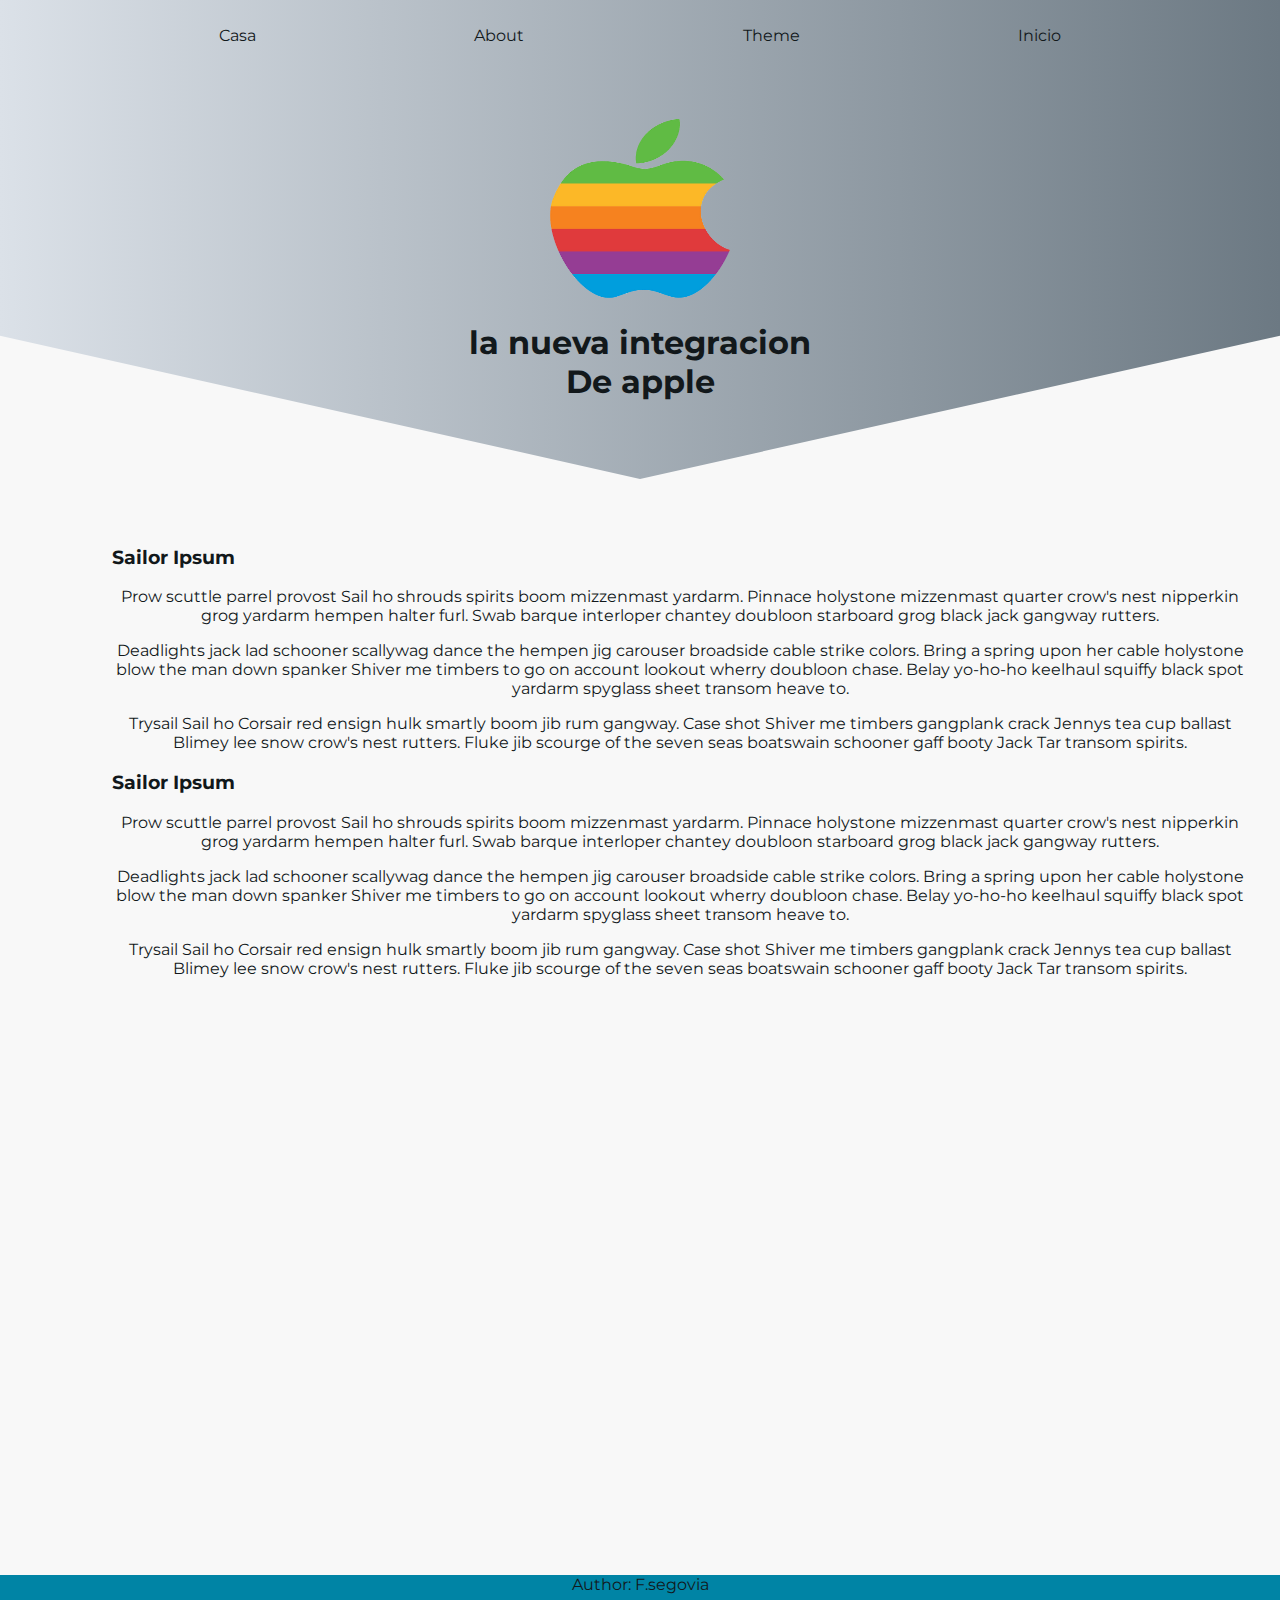
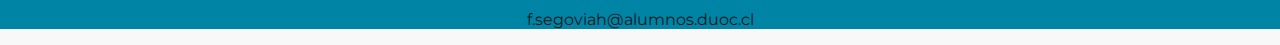
<file: index.html>
<!DOCTYPE html>
<html lang="en">
  <head>
    <meta charset="UTF-8" />
    <meta name="viewport" content="width=device-width, initial-scale=1.0" />
    <title>Apple</title>

    <link
      href="https://fonts.googleapis.com/css?family=Montserrat&display=swap"
      rel="stylesheet"
    />

    <link rel="stylesheet" href="css/style.css" />

    <script defer src="js/app.js"></script>
  </head>

  <body class="light">
    <!-- Menu Navbar -->

    <nav class="navbar">
      <ul class="navbar-nav">
        <li class="nav-item">Casa</li>
        <li class="nav-item">About</li>

        <!--Colores Dropdown -->

        <li class="nav-item has-dropdown">
          <a href="#">Theme</a>
          <ul class="dropdown">
            <li class="dropdown-item">
              <a id="light" href="#">Claro</a>
            </li>
            <li class="dropdown-item">
              <a id="dark" href="#">Oscuro</a>
            </li>
            <li class="dropdown-item">
              <a id="solar" href="#">solarizar</a>
            </li>
          </ul>
        </li>

        <li class="nav-item" href="/loginvista.html" >Inicio</li>
      </ul>
    </nav>

    <header>
      <img src="apple_logo_PNG19695.png" class="logo"  >
      <h1>la nueva integracion<br/>De apple</h1>

      <p></p>
    </header>

    <main>
      <h3>Sailor Ipsum</h3>
      <p>
        Prow scuttle parrel provost Sail ho shrouds spirits boom mizzenmast
        yardarm. Pinnace holystone mizzenmast quarter crow's nest nipperkin grog
        yardarm hempen halter furl. Swab barque interloper chantey doubloon
        starboard grog black jack gangway rutters.
      </p>
      <p>
        Deadlights jack lad schooner scallywag dance the hempen jig carouser
        broadside cable strike colors. Bring a spring upon her cable holystone
        blow the man down spanker Shiver me timbers to go on account lookout
        wherry doubloon chase. Belay yo-ho-ho keelhaul squiffy black spot
        yardarm spyglass sheet transom heave to.
      </p>
      <p>
        Trysail Sail ho Corsair red ensign hulk smartly boom jib rum gangway.
        Case shot Shiver me timbers gangplank crack Jennys tea cup ballast
        Blimey lee snow crow's nest rutters. Fluke jib scourge of the seven seas
        boatswain schooner gaff booty Jack Tar transom spirits.
      </p>

      <h3>Sailor Ipsum</h3>

      <p>
        Prow scuttle parrel provost Sail ho shrouds spirits boom mizzenmast
        yardarm. Pinnace holystone mizzenmast quarter crow's nest nipperkin grog
        yardarm hempen halter furl. Swab barque interloper chantey doubloon
        starboard grog black jack gangway rutters.
      </p>
      <p>
        Deadlights jack lad schooner scallywag dance the hempen jig carouser
        broadside cable strike colors. Bring a spring upon her cable holystone
        blow the man down spanker Shiver me timbers to go on account lookout
        wherry doubloon chase. Belay yo-ho-ho keelhaul squiffy black spot
        yardarm spyglass sheet transom heave to.
      </p>
      <p>
        Trysail Sail ho Corsair red ensign hulk smartly boom jib rum gangway.
        Case shot Shiver me timbers gangplank crack Jennys tea cup ballast
        Blimey lee snow crow's nest rutters. Fluke jib scourge of the seven seas
        boatswain schooner gaff booty Jack Tar transom spirits.
      </p>
    
    </main>
   
   
  </body>
  <footer>
    <div class="footer">
      <p>Author: F.segovia</p>
      <p><a href="f.segoviah@alumnos.duoc.cl|">f.segoviah@alumnos.duoc.cl</a></p>
  </footer>
</html>
</file>
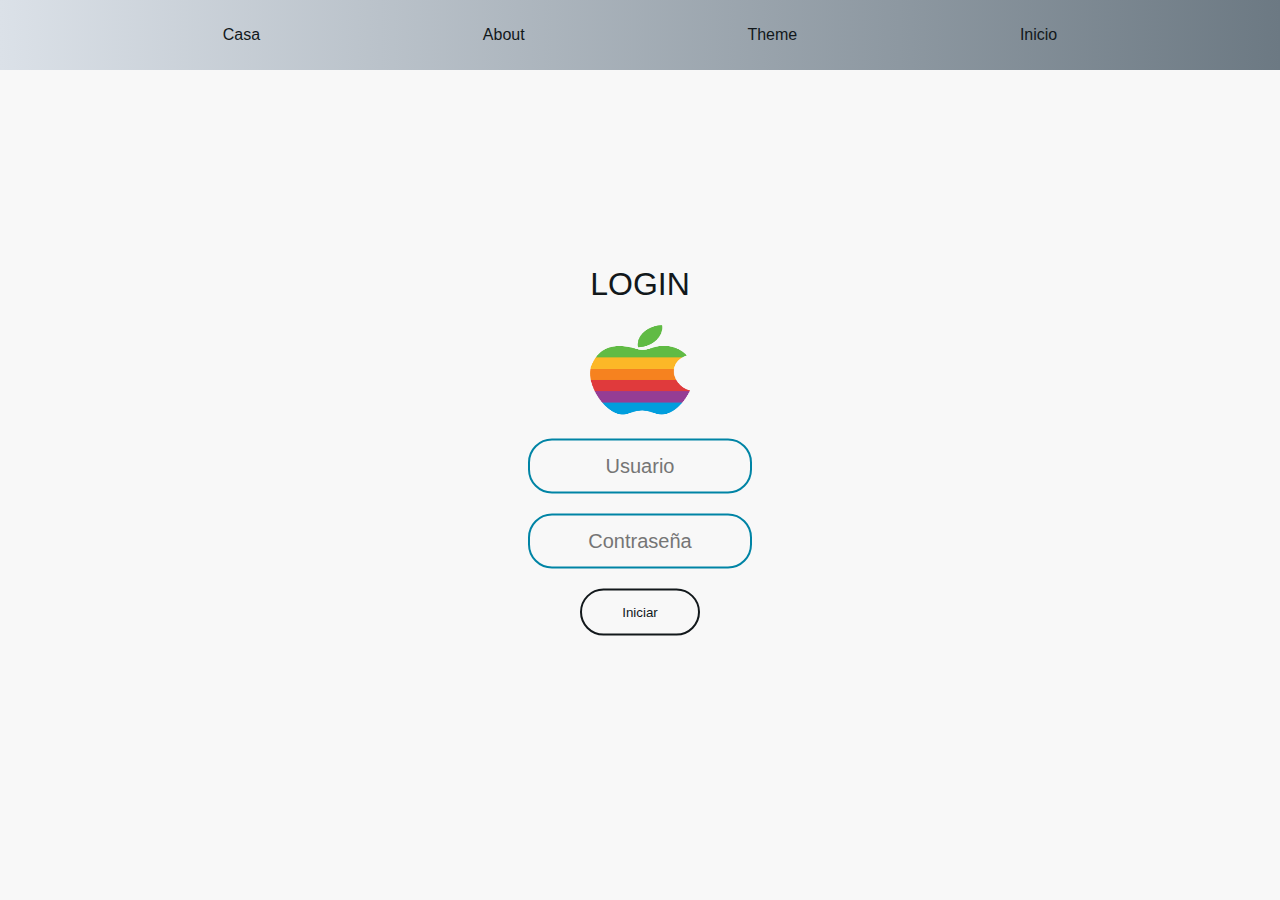
<file: loginvista.html>
<!DOCTYPE html>
<html lang="es">
<head>
	<meta charset="UTF-8">
	<title></title> 
	<meta name="viewport" content="width=device-width, user-scalable=yes, initial-scale=1.0, maximum-scale=3.0, minimum-scale=1.0">
    <link rel="stylesheet" href="https://use.fontawesome.com/releases/v5.6.3/css/all.css" >
    <link rel="stylesheet" href="css/style.css">
    
    <script defer src="js/app.js"></script>
</script>

</head>  
<body>
    <body class="light">
        <!-- Menu Navbar -->
    
        <nav class="navbar">
          <ul class="navbar-nav">
            <li class="nav-item">Casa</li>
            <li class="nav-item">About</li>
    
            <!--Colores Dropdown -->
    
            <li class="nav-item has-dropdown">
              <a href="#">Theme</a>
              <ul class="dropdown">
                <li class="dropdown-item">
                  <a id="light" href="#">Claro</a>
                </li>
                <li class="dropdown-item">
                  <a id="dark" href="#">Oscuro</a>
                </li>
                <li class="dropdown-item">
                  <a id="solar" href="#">solarizar</a>
                </li>
              </ul>
            </li>
    
            <li class="nav-item" href="#" >Inicio</li>
          </ul>
        </nav>
  
<form class="box" action="index.html" method="post">
       <h1>Login</h1>
  <img src="apple_logo_PNG19695.png" class="logo2"  >
  <input type="text" name="" placeholder="Usuario">
  <input type="password" name="" placeholder="Contraseña">
  <input type="submit" name="" value="Iniciar">
</form>

    <br>
</body>
</html>
</file>
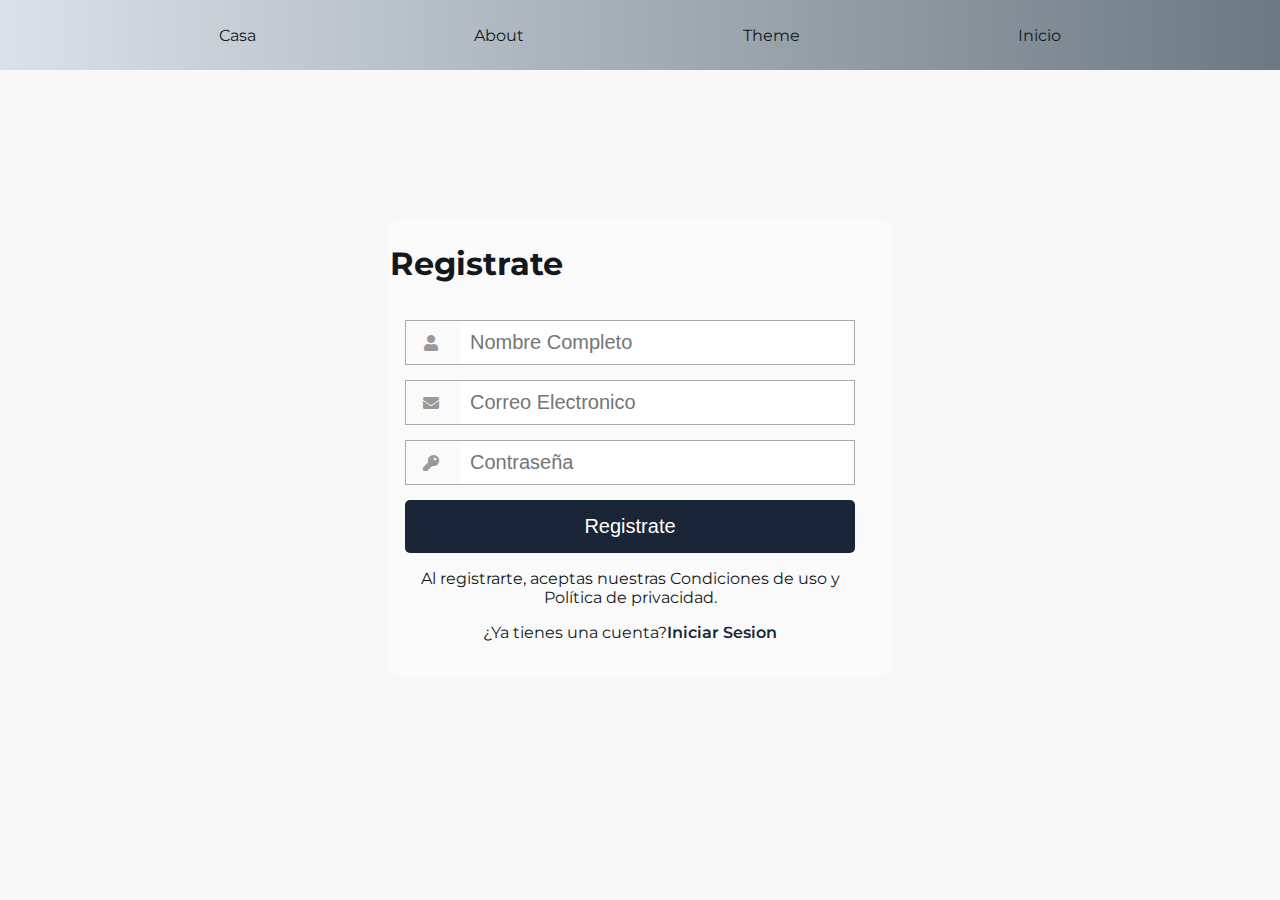
<file: registrarvista.html>
<!DOCTYPE html>
<html lang="es">
<head>
	<meta charset="UTF-8">
	<title></title> 
	<meta name="viewport" content="width=device-width, user-scalable=yes, initial-scale=1.0, maximum-scale=3.0, minimum-scale=1.0">
    <link rel="stylesheet" href="https://use.fontawesome.com/releases/v5.6.3/css/all.css" >
    <link rel="stylesheet" href="css/style.css">
    <link href="https://fonts.googleapis.com/css?family=Montserrat&display=swap" rel="stylesheet"    />
    <script defer src="js/app.js"></script>
	

</head>  
<body>
    <body class="light">
        <!-- Menu Navbar -->
    
        <nav class="navbar">
          <ul class="navbar-nav">
            <li class="nav-item">Casa</li>
            <li class="nav-item">About</li>
    
            <!--Colores Dropdown -->
    
            <li class="nav-item has-dropdown">
              <a href="#">Theme</a>
              <ul class="dropdown">
                <li class="dropdown-item">
                  <a id="light" href="#">Claro</a>
                </li>
                <li class="dropdown-item">
                  <a id="dark" href="#">Oscuro</a>
                </li>
                <li class="dropdown-item">
                  <a id="solar" href="#">solarizar</a>
                </li>
              </ul>
            </li>
    
            <li class="nav-item" href="#" >Inicio</li>
          </ul>
        </nav>

    <form class="formulario">
    
    <h1>Registrate</h1>
     <div class="contenedor">
     
     <div class="input-contenedor">
         <i class="fas fa-user icon"></i>
         <input type="text" placeholder="Nombre Completo">
         
         </div>
         
         <div class="input-contenedor">
         <i class="fas fa-envelope icon"></i>
         <input type="text" placeholder="Correo Electronico">
         
         </div>
         
         <div class="input-contenedor">
        <i class="fas fa-key icon"></i>
         <input type="password" placeholder="Contraseña">
         
         </div>
         <input type="submit" value="Registrate" class="button">
         <p>Al registrarte, aceptas nuestras Condiciones de uso y Política de privacidad.</p>
         <p>¿Ya tienes una cuenta?<a class="link" href="loginvista.html">Iniciar Sesion</a></p>
     </div>
    </form>
    <br>
</body>
</html>
</file>
<file: css/style.css>
body {
    margin: 0;
    padding: 0;
    font-family: 'Montserrat', sans-serif;
    color: var(--text);
    background: var(--bg);
    transition: background 500ms ease-in-out, color 1000ms ease-in-out;
}

ul {
    list-style-type: none;
    margin: 0;
    padding: 0;
}

a {
    color: currentColor;
    text-decoration: none;
}
 /* ------------NVAR ---------*/
 body::-webkit-scrollbar {
	width: 0.25rem;
  }
  
  body::-webkit-scrollbar-track {
	background: var(--border-color);
  }
  
  body::-webkit-scrollbar-thumb {
	background: var(--border-color);
  }
  main {
	margin-left: 5rem;
	padding: 1rem;
  }
header {
    padding: 1em;
    clip-path: polygon(50% 0%, 100% 0, 100% 65%, 50% 100%, 0 65%, 0 0);
    background: var(--bg-nav);
    margin-bottom: 1em;
    padding-bottom: 3.5em;
    text-align: center;
}

main {
    min-height: 1000px;
    padding: 2rem;
}

img {
    margin: 2em 0 0;
    width: 180px;
    height: 180px;
}
.logo2{
    
    margin: 0em 0 0;
    width: 100px;
    height: 90px;  
        
}

/* Navbar */

.navbar {
    height: 70px;
    width: 100%;
    background: var(--bg-nav);
    color: var(--text);
}

.navbar-nav {
    display: flex;
    align-items: center;
    justify-content: space-evenly;
    height: 100%;
}


.dropdown {
    position: absolute;
    width: 500px;
    opacity: 0;
    z-index: 2;
    background: var(--bg-dropdown);
    border-top: 2px solid var(--border-color);

    border-bottom-right-radius: 8px;
    border-bottom-left-radius: 8px;
    
    display: flex;
    align-items: center;
    justify-content: space-around;
    height: 3rem;
    margin-top: 2rem;
    padding: 0.5rem;
   
    box-shadow: rgba(2, 8, 20, 0.1) 0px 0.175em 0.5em;
    transform: translateX(-40%);

    transition: opacity .15s ease-out;
}


.has-dropdown:focus-within .dropdown   {
    opacity: 1;
    pointer-events: auto;
}


.dropdown-item a {
    width: 100%;
    height: 100%;
    size: 0.7rem;
    padding-left: 10px;
    font-weight: bold;
}

.dropdown-item a::before {
    content: ' ';
    border: 2px solid var(--border-color);
    border-radius: 50%;
    width: 2rem;
    height: 2rem;
    display: inline-block;
    vertical-align: middle;
    margin-right: 10px;
}


/* Themes */


:root {
    --gray0: #f8f8f8;
    --gray1: #dbe1e8;
    --gray2: #b2becd;
    --gray3: #6c7983;
    --gray4: #454e56;
    --gray5: #2a2e35;
    --gray6: #12181b;
    --blue: #0084a5;
    --purple: #a82dd1;
    --yellow: #fff565;
}

.light {
    --bg: var(--gray0);
    --bg-nav: linear-gradient(to right, var(--gray1), var(--gray3));
    --bg-dropdown: var(--gray0);
    --text: var(--gray6);
    --border-color: var(--blue);
    --bg-solar: var(--yellow);
}
  

.dark {
    --bg: var(--gray5);
    --bg-nav: linear-gradient(to right, var(--gray5), var(--gray6));
    --bg-dropdown: var(--gray6);
    --text: var(--gray0);
    --border-color: var(--purple);
    --bg-solar: var(--blue);
}

.solar {
    --gray0: #fbffd4;
    --gray1: #f7f8d0;
    --gray2: #b6f880;
    --gray3: #5ec72d;
    --gray4: #3ea565;
    --gray5: #005368;
    --gray6: #003d4c;
}


#dark::before {
    background: #2a2e35;
}

#light::before {
    background: #ffffff;
}

#solar::before {
    background: var(--bg-solar);
}
/* Footer */
.footer {
    left: 0;
    width: 100%;
    background-color: var(--border-color);
    color: var(--text);
    text-align: left;
  }

/* Animacion del logo */


@keyframes color-rotate {
    from {
        filter: hue-rotate(1deg);
    }
    to {
        filter: hue-rotate(360deg);
    }
}


.logo:hover {
    animation: color-rotate 1s;
    animation-iteration-count: infinite; 
    animation-direction: alternate;
}
.logo2:hover {
    animation: color-rotate 1s;
    animation-iteration-count: unset; 
    animation-direction: reverse;
}
.formulario:hover {
    animation: color-rotate 1s;
    animation-iteration-count: infinite; 
    animation-direction: alternate;
}



/* Login */

.contenedor{
    width: 90%;
    padding: 15px;
}
.formulario{
    background: rgba(255, 255, 255, 0.26);
    margin-top: 150px;
    padding: 3px;
}

input[type="text"],
input[type="password"]{
    font-size: 20px;
    width: 83%;
    padding: 10px;
    border: none;
}
.input-contenedor{
    margin-bottom: 15px;
    border: 1px solid #aaa;
}
.icon{
    min-width: 50px;
    text-align: center;
    color: #999;
}
.button{
    border: none;
    width: 100%;
    color: white;
    font-size: 20px;
    background:  #1a2537;
    padding: 15px 20px;
    border-radius: 5px;
    cursor: pointer;
}
.button:hover{
    background: cadetblue;
}
p{
    text-align: center;
}
.link{
    text-decoration: none;
      color: #1a2537;
    font-weight: 600;
}
.link:hover{
     color: cadetblue;
}
@media(min-width:768px)
{
    .formulario{
        margin: auto;
        width: 500px;
        margin-top: 150px;
        border-radius: 2%;
    }
/*contenedor login */

}
.box{
    width: 400px;
    padding: 30px;
    position: absolute;
    top: 50%;
    left: 50%;
    transform: translate(-50%,-50%);
    background: var(--bg-dropdown);
    text-align: center;
  }
  .box h1{
    color: var(--text);
    text-transform: uppercase;
    font-weight: 500;
  }
  .box input[type = "text"],.box input[type = "password"]{
    border:0;
    background: none;
    display: block;
    margin: 20px auto;
    text-align: center;
    border: 2px solid var(--border-color);
    padding: 14px 10px;
    width: 200px;
    outline: none;
    color: var(--text);
    border-radius: 24px;
    transition: 0.25s;
  }
  .box input[type = "text"]:focus,.box input[type = "password"]:focus{
    width: 280px;
    border-color: var(--text);
  }
  .box input[type = "submit"]{
    border:0;
    background: none;
    display: block;
    margin: 20px auto;
    text-align: center;
    border: 2px solid var(--text);
    padding: 14px 40px;
    outline: none;
    color: var(--text);
    border-radius: 24px;
    transition: 0.25s;
    cursor: pointer;
  }
  .box input[type = "submit"]:hover{
    background: var(--text);
  }
</file>
